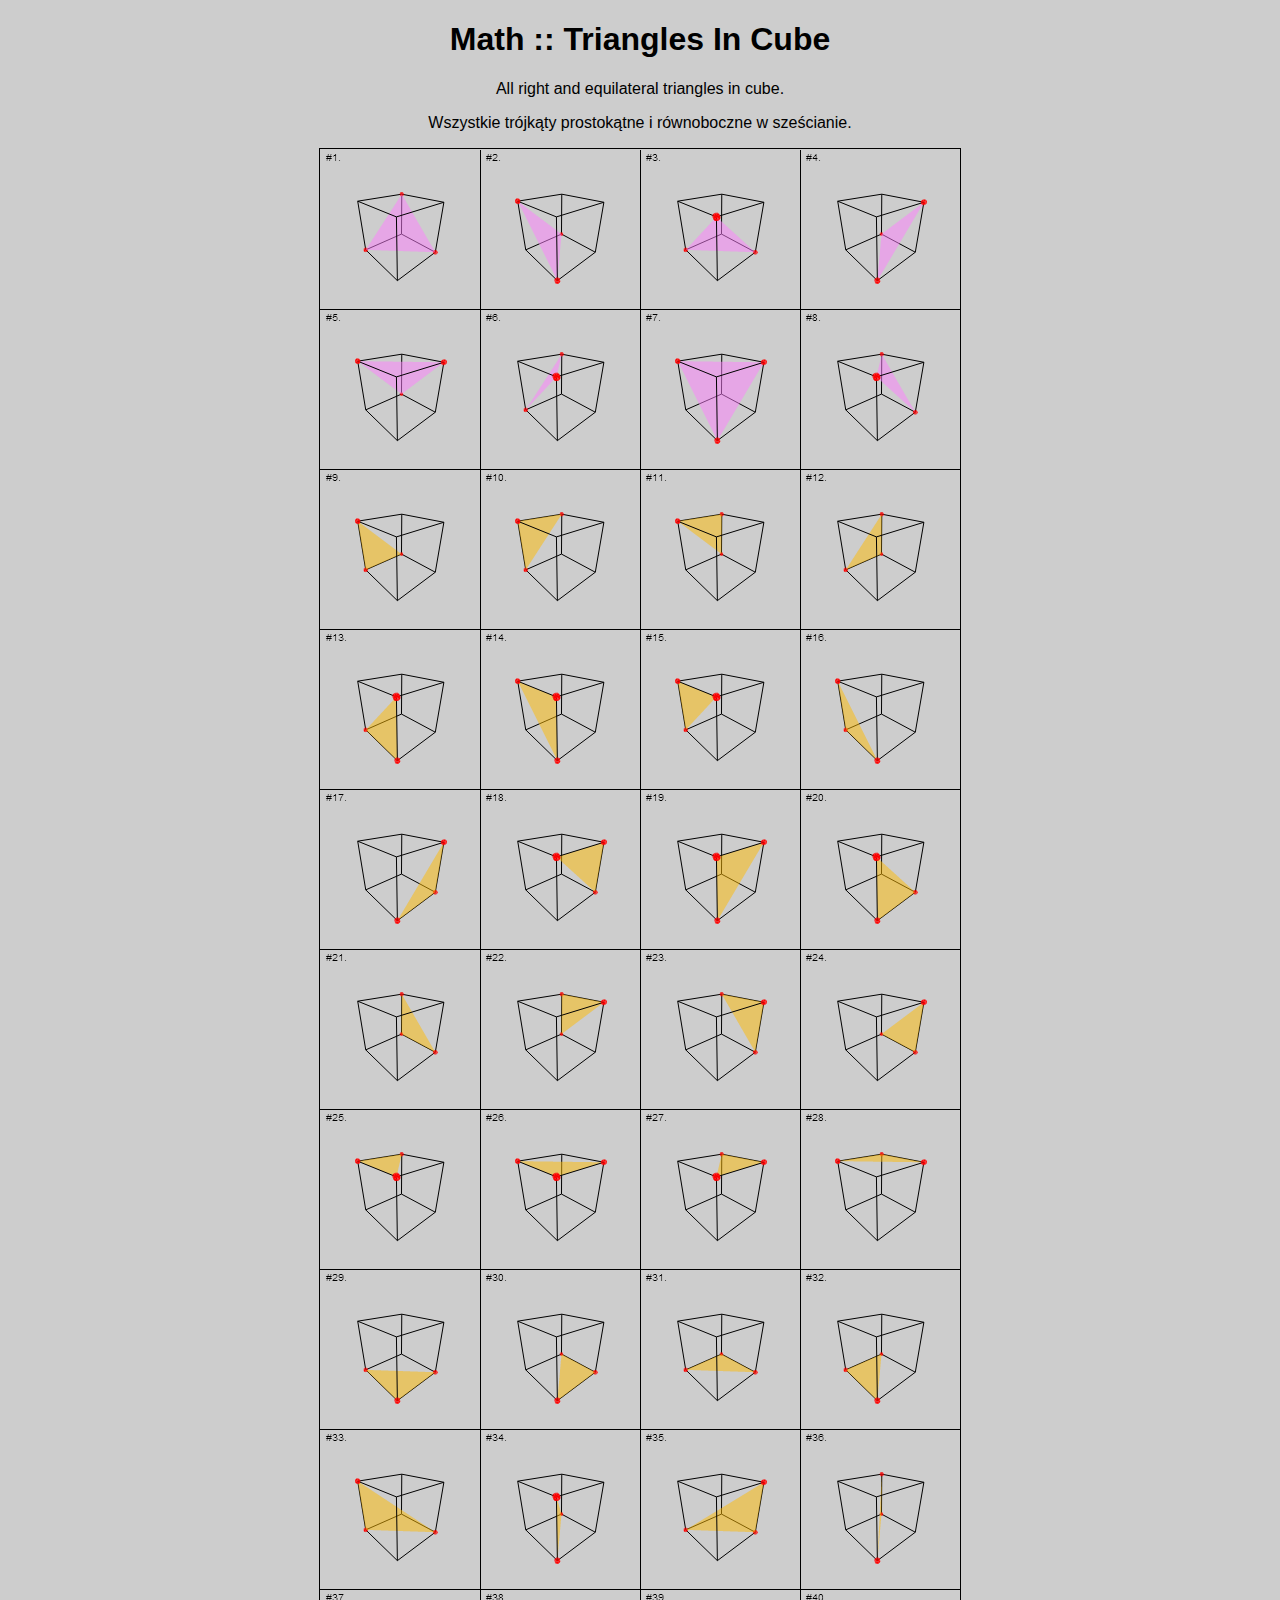
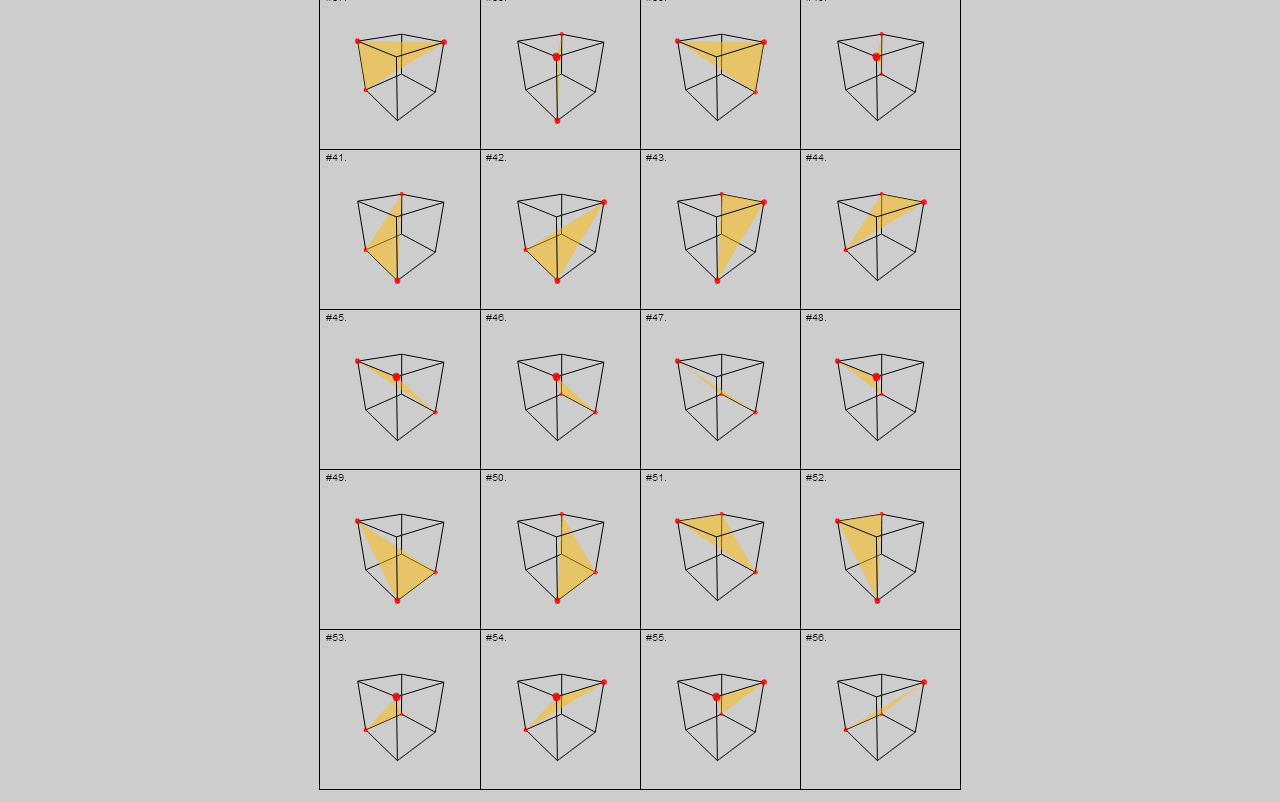
<file: index.html>
﻿<!DOCTYPE html>
<html>
<head>
	<title>Math :: Triangles In Cube</title>
	<meta charset="utf-8">
	<meta http-equiv="description" content="Shows all right and equilateral triangles in cube.">
	
	<link rel="stylesheet" href="style.css">
</head>
<body>
	<h1>Math :: Triangles In Cube</h1>
	<p>All right and equilateral triangles in cube.</p>
	<p>Wszystkie trójkąty prostokątne i równoboczne w sześcianie.</p>
	<img src="[data-uri]">
</body>
</html>
</file>
<file: style.css>
body {
	background: #cdcdcd;
	font-family: Calibri, Arial;
	text-align: center;
}

canvas, img {
	border: 1px solid black;
}
</file>
